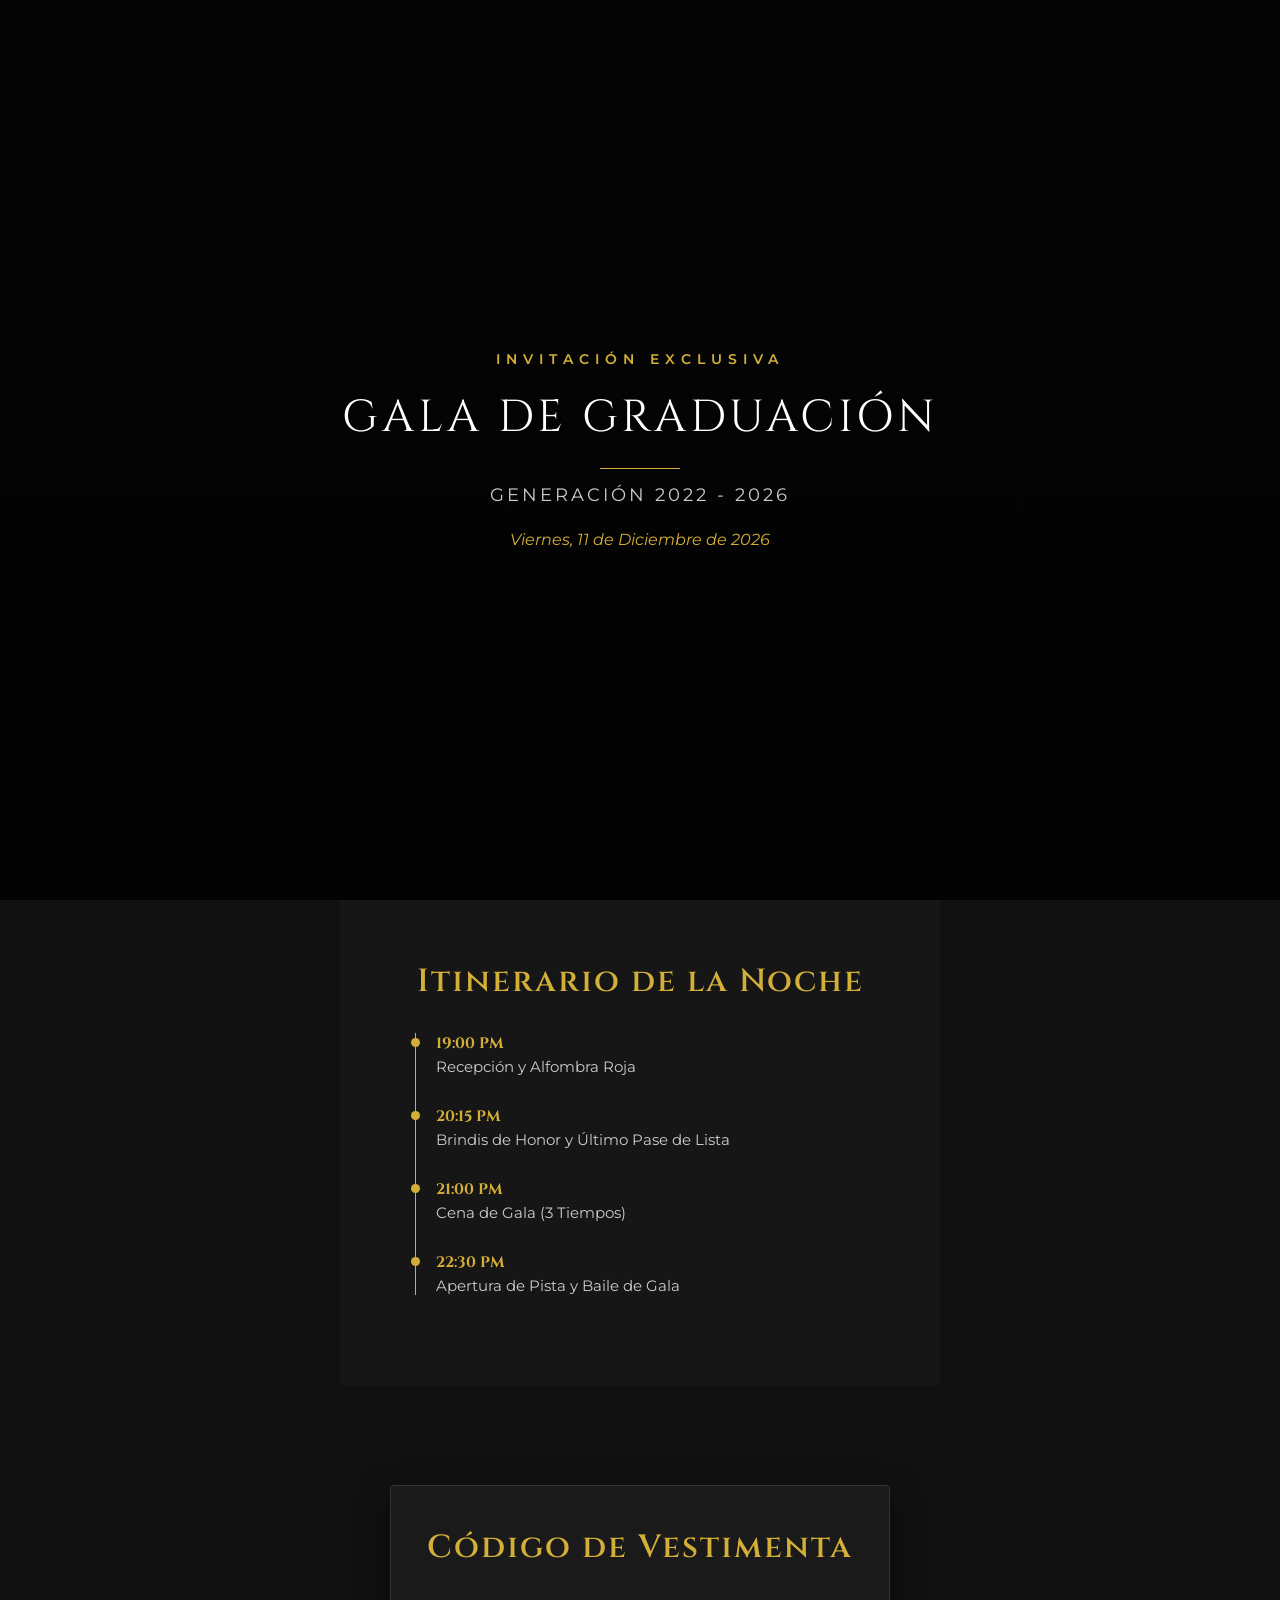
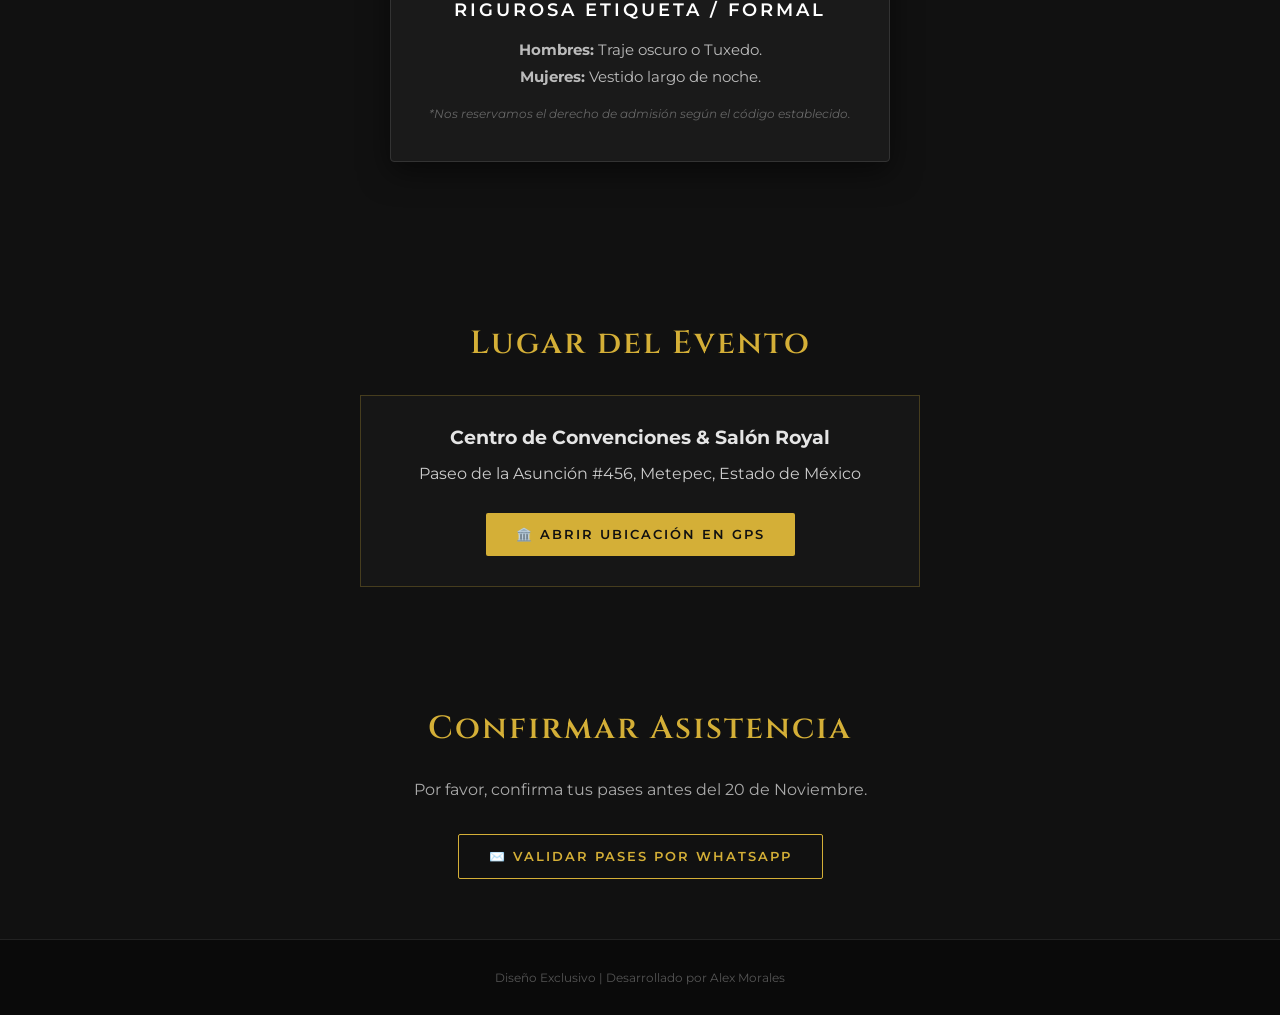
<file: index.html>
<!DOCTYPE html>
<html lang="es">
<head>
    <meta charset="UTF-8">
    <meta name="viewport" content="width=device-width, initial-scale=1.0">
    <title>Gala de Graduación 2026</title>
    <!-- Fuentes modernas y sofisticadas de Google Fonts -->
    <link rel="preconnect" href="https://fonts.googleapis.com">
    <link rel="preconnect" href="https://fonts.gstatic.com" crossorigin>
    <link href="https://fonts.googleapis.com/css2?family=Cinzel:wght@400;600;700&family=Montserrat:wght@300;400;500&display=swap" rel="stylesheet">
    <link rel="stylesheet" href="1 styles.css">
</head>
<body>

    <!-- PORTADA SENELES / DE GALA -->
    <header class="gala-hero">
        <div class="hero-overlay">
            <p class="gala-subtitle">INVITACIÓN EXCLUSIVA</p>
            <h1>GALA DE GRADUACIÓN</h1>
            <div class="divider"></div>
            <p class="generation">GENERACIÓN 2022 - 2026</p>
            <p class="gala-date">Viernes, 11 de Diciembre de 2026</p>
        </div>
    </header>

    <!-- CRONOGRAMA DEL EVENTO -->
    <section class="itinerary-section">
        <h2>Itinerario de la Noche</h2>
        <div class="timeline">
            <div class="timeline-item">
                <span class="time">19:00 PM</span>
                <p class="activity">Recepción y Alfombra Roja</p>
            </div>
            <div class="timeline-item">
                <span class="time">20:15 PM</span>
                <p class="activity">Brindis de Honor y Último Pase de Lista</p>
            </div>
            <div class="timeline-item">
                <span class="time">21:00 PM</span>
                <p class="activity">Cena de Gala (3 Tiempos)</p>
            </div>
            <div class="timeline-item">
                <span class="time">22:30 PM</span>
                <p class="activity">Apertura de Pista y Baile de Gala</p>
            </div>
        </div>
    </section>

    <!-- CÓDIGO DE VESTIMENTA -->
    <section class="dresscode-section">
        <div class="dresscode-card">
            <h2>Código de Vestimenta</h2>
            <p class="dress-type">RIGUROSA ETIQUETA / FORMAL</p>
            <p class="dress-details"><strong>Hombres:</strong> Traje oscuro o Tuxedo.</p>
            <p class="dress-details"><strong>Mujeres:</strong> Vestido largo de noche.</p>
            <p class="note">*Nos reservamos el derecho de admisión según el código establecido.</p>
        </div>
    </section>

    <!-- UBICACIÓN -->
    <section class="gala-location">
        <h2>Lugar del Evento</h2>
        <div class="location-card">
            <h3>Centro de Convenciones & Salón Royal</h3>
            <p>Paseo de la Asunción #456, Metepec, Estado de México</p>
            <a href="https://maps.app.goo.gl/w6fGfVvV7QzD78M18" target="_blank" class="gala-btn btn-gold">
                🏛️ Abrir Ubicación en GPS
            </a>
        </div>
    </section>

    <!-- ACCESO / CONFIRMACIÓN -->
    <section class="gala-rsvp">
        <h2>Confirmar Asistencia</h2>
        <p>Por favor, confirma tus pases antes del 20 de Noviembre.</p>
        <a href="https://wa.me/5217220000000?text=¡Hola!%20Confirmo%20mi%20asistencia%20al%20Evento%20de%20Gala.%20Nombre%20del%20Graduado:%20[TuNombre]." 
           target="_blank" class="gala-btn btn-dark">
            ✉️ Validar Pases por WhatsApp
        </a>
    </section>

    <footer>
        <p>Diseño Exclusivo | Desarrollado por Alex Morales</p>
    </footer>

</body>
</html>
</file>
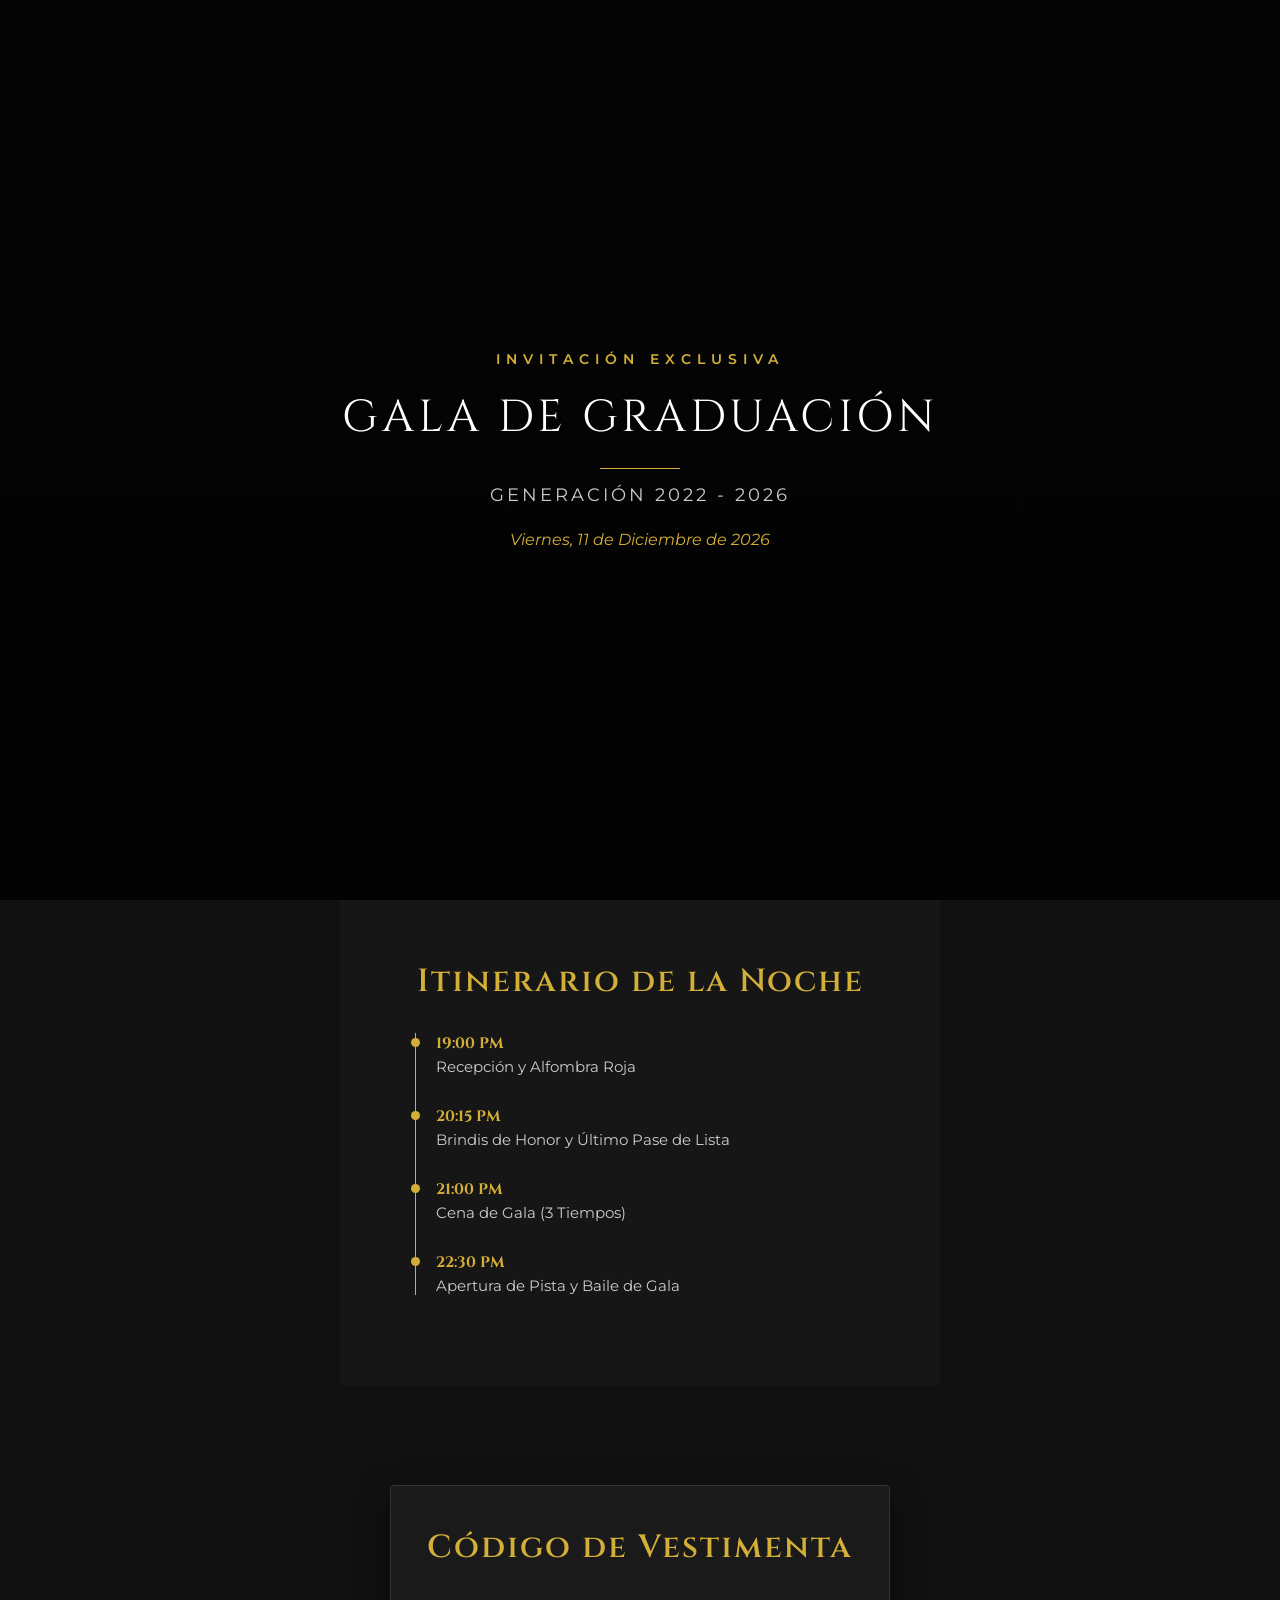
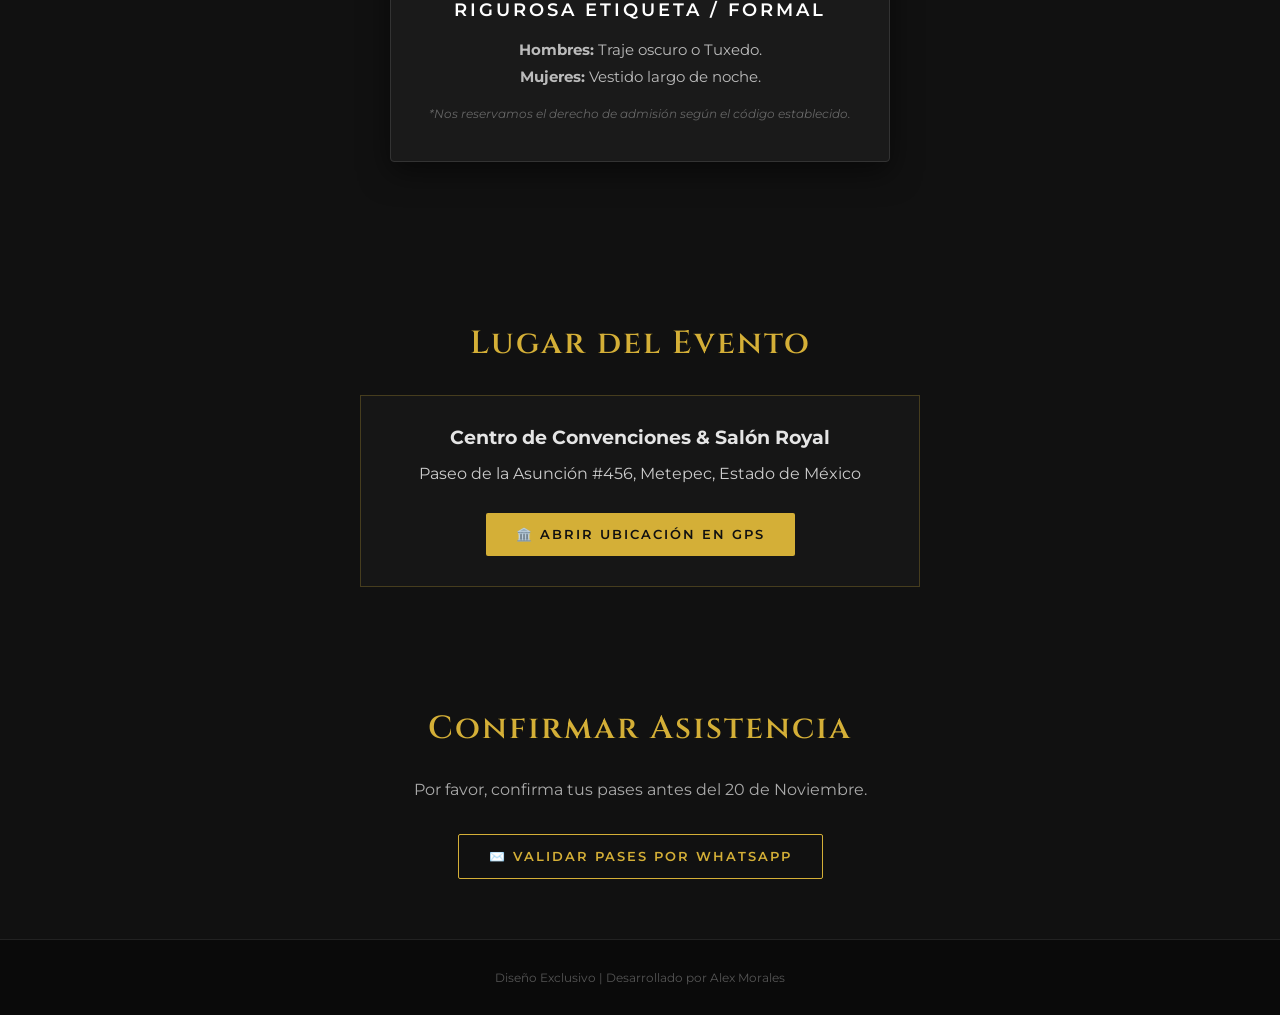
<file: 1 index.html>
<!DOCTYPE html>
<html lang="es">
<head>
    <meta charset="UTF-8">
    <meta name="viewport" content="width=device-width, initial-scale=1.0">
    <title>Gala de Graduación 2026</title>
    <!-- Fuentes modernas y sofisticadas de Google Fonts -->
    <link rel="preconnect" href="https://fonts.googleapis.com">
    <link rel="preconnect" href="https://fonts.gstatic.com" crossorigin>
    <link href="https://fonts.googleapis.com/css2?family=Cinzel:wght@400;600;700&family=Montserrat:wght@300;400;500&display=swap" rel="stylesheet">
    <link rel="stylesheet" href="1 styles.css">
</head>
<body>

    <!-- PORTADA SENELES / DE GALA -->
    <header class="gala-hero">
        <div class="hero-overlay">
            <p class="gala-subtitle">INVITACIÓN EXCLUSIVA</p>
            <h1>GALA DE GRADUACIÓN</h1>
            <div class="divider"></div>
            <p class="generation">GENERACIÓN 2022 - 2026</p>
            <p class="gala-date">Viernes, 11 de Diciembre de 2026</p>
        </div>
    </header>

    <!-- CRONOGRAMA DEL EVENTO -->
    <section class="itinerary-section">
        <h2>Itinerario de la Noche</h2>
        <div class="timeline">
            <div class="timeline-item">
                <span class="time">19:00 PM</span>
                <p class="activity">Recepción y Alfombra Roja</p>
            </div>
            <div class="timeline-item">
                <span class="time">20:15 PM</span>
                <p class="activity">Brindis de Honor y Último Pase de Lista</p>
            </div>
            <div class="timeline-item">
                <span class="time">21:00 PM</span>
                <p class="activity">Cena de Gala (3 Tiempos)</p>
            </div>
            <div class="timeline-item">
                <span class="time">22:30 PM</span>
                <p class="activity">Apertura de Pista y Baile de Gala</p>
            </div>
        </div>
    </section>

    <!-- CÓDIGO DE VESTIMENTA -->
    <section class="dresscode-section">
        <div class="dresscode-card">
            <h2>Código de Vestimenta</h2>
            <p class="dress-type">RIGUROSA ETIQUETA / FORMAL</p>
            <p class="dress-details"><strong>Hombres:</strong> Traje oscuro o Tuxedo.</p>
            <p class="dress-details"><strong>Mujeres:</strong> Vestido largo de noche.</p>
            <p class="note">*Nos reservamos el derecho de admisión según el código establecido.</p>
        </div>
    </section>

    <!-- UBICACIÓN -->
    <section class="gala-location">
        <h2>Lugar del Evento</h2>
        <div class="location-card">
            <h3>Centro de Convenciones & Salón Royal</h3>
            <p>Paseo de la Asunción #456, Metepec, Estado de México</p>
            <a href="https://maps.app.goo.gl/w6fGfVvV7QzD78M18" target="_blank" class="gala-btn btn-gold">
                🏛️ Abrir Ubicación en GPS
            </a>
        </div>
    </section>

    <!-- ACCESO / CONFIRMACIÓN -->
    <section class="gala-rsvp">
        <h2>Confirmar Asistencia</h2>
        <p>Por favor, confirma tus pases antes del 20 de Noviembre.</p>
        <a href="https://wa.me/5217220000000?text=¡Hola!%20Confirmo%20mi%20asistencia%20al%20Evento%20de%20Gala.%20Nombre%20del%20Graduado:%20[TuNombre]." 
           target="_blank" class="gala-btn btn-dark">
            ✉️ Validar Pases por WhatsApp
        </a>
    </section>

    <footer>
        <p>Diseño Exclusivo | Desarrollado por Alex Morales</p>
    </footer>

</body>
</html>
</file>
<file: 1 styles.css>
/* CONFIGURACIÓN GENERAL */
* {
    margin: 0;
    padding: 0;
    box-sizing: border-box;
}

body {
    font-family: 'Montserrat', sans-serif;
    background-color: #111111; /* Fondo oscuro premium */
    color: #e5e5e5;
    text-align: center;
}

h2 {
    font-family: 'Cinzel', serif;
    font-size: 2rem;
    color: #d4af37; /* Color Oro */
    letter-spacing: 2px;
    margin-bottom: 30px;
    font-weight: 600;
}

/* PORTADA HERO */
.gala-hero {
    background: linear-gradient(rgba(0, 0, 0, 0.75), rgba(0, 0, 0, 0.85)), 
                url('https://images.unsplash.com/photo-1511795409834-ef04bbd61622?q=80&w=1000') no-repeat center center/cover;
    height: 100vh;
    display: flex;
    justify-content: center;
    align-items: center;
}

.hero-overlay h1 {
    font-family: 'Cinzel', serif;
    font-size: 2.8rem;
    letter-spacing: 4px;
    color: #fff;
    font-weight: 400;
    margin: 20px 0;
}

.gala-subtitle {
    color: #d4af37;
    letter-spacing: 6px;
    font-size: 0.85rem;
    font-weight: 600;
}

.divider {
    height: 1px;
    width: 80px;
    background-color: #d4af37;
    margin: 15px auto;
}

.generation {
    letter-spacing: 3px;
    font-size: 1.1rem;
    color: #ccc;
}

.gala-date {
    margin-top: 25px;
    font-size: 1rem;
    color: #d4af37;
    font-style: italic;
}

/* ITINERARIO (TIMELINE) */
.itinerary-section {
    background-color: #161616;
    padding: 60px 20px;
}

.timeline {
    max-width: 450px;
    margin: 0 auto;
    border-left: 1px solid #d4af37;
    padding-left: 20px;
    text-align: left;
}

.timeline-item {
    margin-bottom: 30px;
    position: relative;
}

.timeline-item::before {
    content: '';
    position: absolute;
    left: -25px;
    top: 5px;
    background: #d4af37;
    width: 9px;
    height: 9px;
    border-radius: 50%;
}

.time {
    font-family: 'Cinzel', serif;
    color: #d4af37;
    font-weight: bold;
    font-size: 0.95rem;
}

.activity {
    font-size: 0.95rem;
    color: #ccc;
    margin-top: 3px;
}

/* TARJETA CÓDIGO DE VESTIMENTA */
.dresscode-card {
    background: #1a1a1a;
    border: 1px solid #333;
    padding: 40px 20px;
    max-width: 500px;
    margin: 40px auto;
    border-radius: 4px;
    box-shadow: 0 10px 30px rgba(0,0,0,0.5);
}

.dress-type {
    font-size: 1.1rem;
    letter-spacing: 3px;
    color: #fff;
    margin-bottom: 20px;
    font-weight: 600;
}

.dress-details {
    font-size: 0.95rem;
    color: #bbb;
    margin: 8px 0;
}

.note {
    font-size: 0.75rem;
    color: #666;
    margin-top: 20px;
    font-style: italic;
}

/* SECCIONES Y BOTONES */
section {
    padding: 60px 20px;
    max-width: 600px;
    margin: 0 auto;
}

.location-card {
    background: #161616;
    padding: 30px;
    border: 1px solid #d4af3740;
}

.location-card p {
    margin: 15px 0;
    color: #ccc;
}

.gala-btn {
    display: inline-block;
    padding: 14px 30px;
    text-decoration: none;
    text-transform: uppercase;
    font-size: 0.8rem;
    letter-spacing: 2px;
    font-weight: 600;
    transition: all 0.3s ease;
    border-radius: 2px;
    margin-top: 15px;
}

.btn-gold {
    background-color: #d4af37;
    color: #111;
}

.btn-gold:hover {
    background-color: #fff;
    color: #111;
    transform: scale(1.03);
}

.btn-dark {
    background-color: transparent;
    color: #d4af37;
    border: 1px solid #d4af37;
}

.btn-dark:hover {
    background-color: #d4af37;
    color: #111;
}

.gala-rsvp p {
    color: #aaa;
    margin-bottom: 20px;
}

footer {
    padding: 30px;
    background-color: #0a0a0a;
    color: #555;
    font-size: 0.75rem;
    border-top: 1px solid #222;
}

/* RESPONSIVE */
@media (max-width: 480px) {
    .hero-overlay h1 { font-size: 2rem; }
    h2 { font-size: 1.6rem; }
    .timeline { max-width: 100%; }
}
</file>
